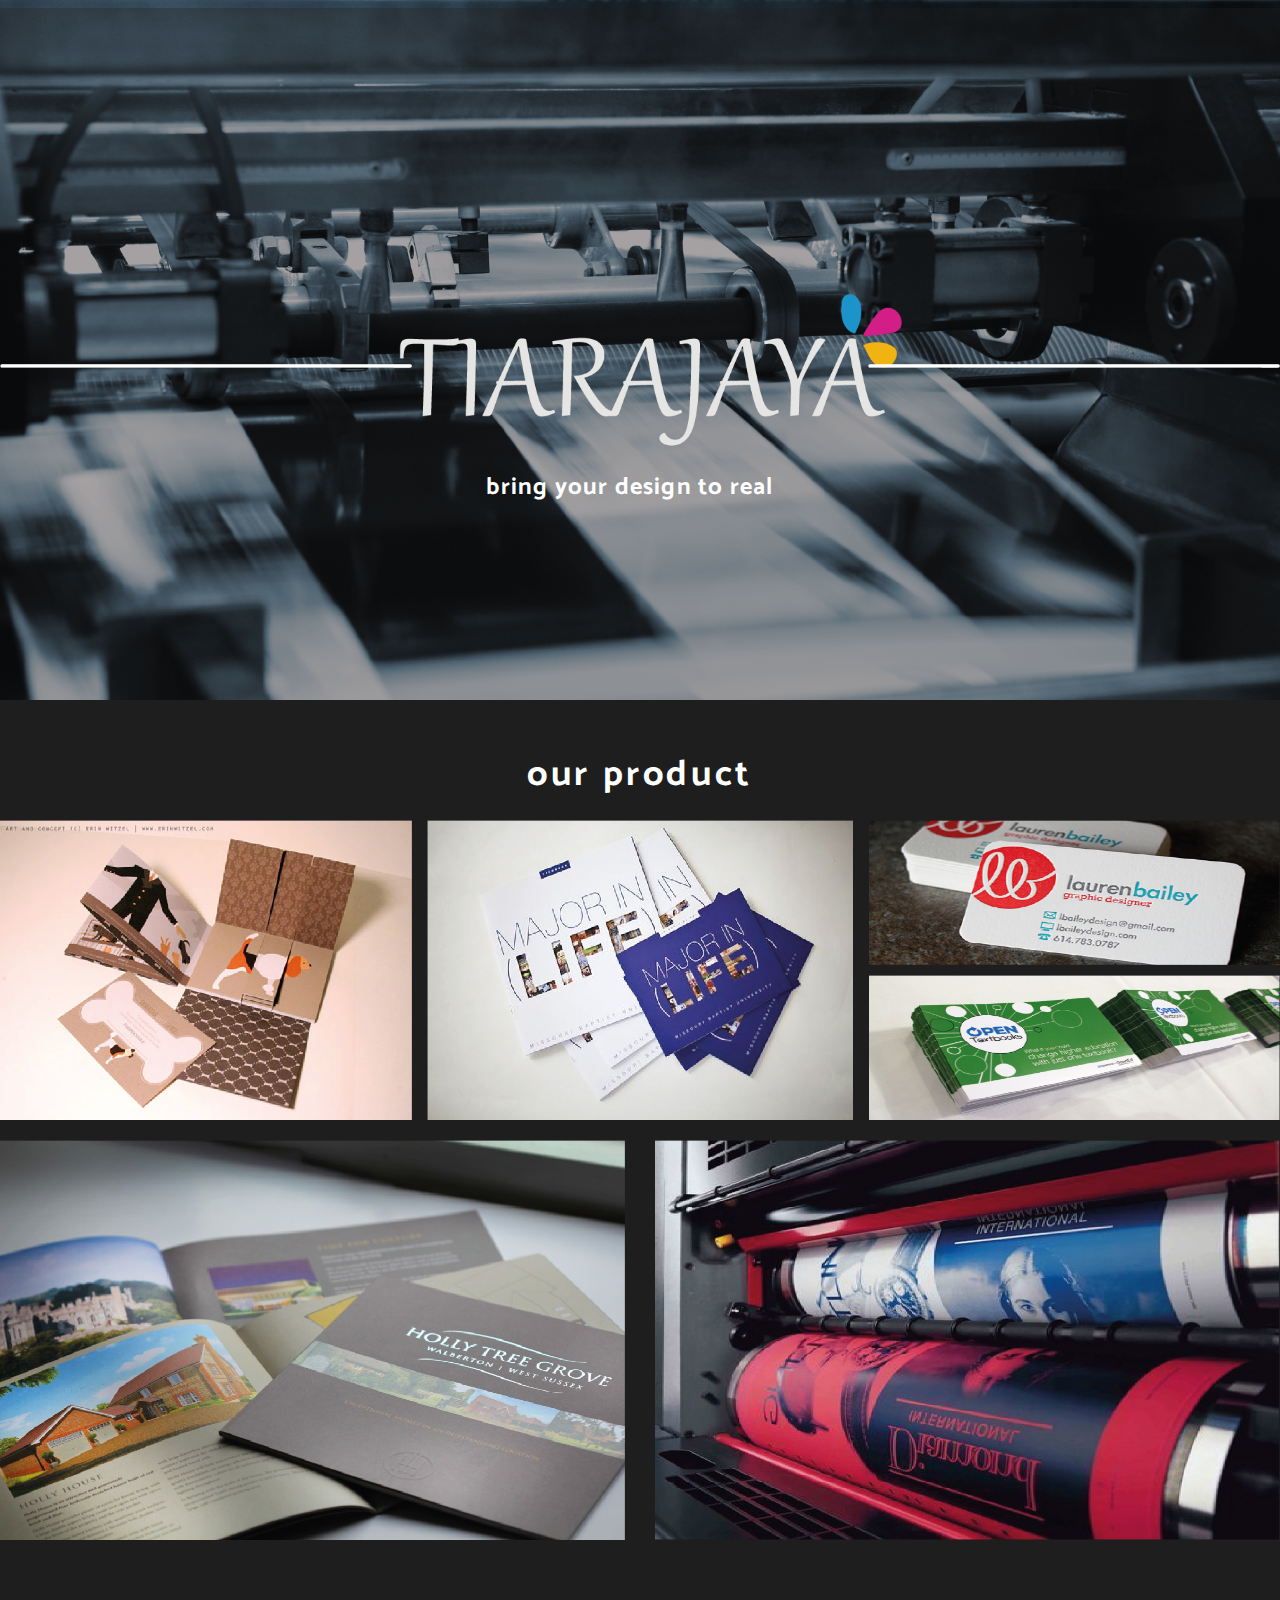
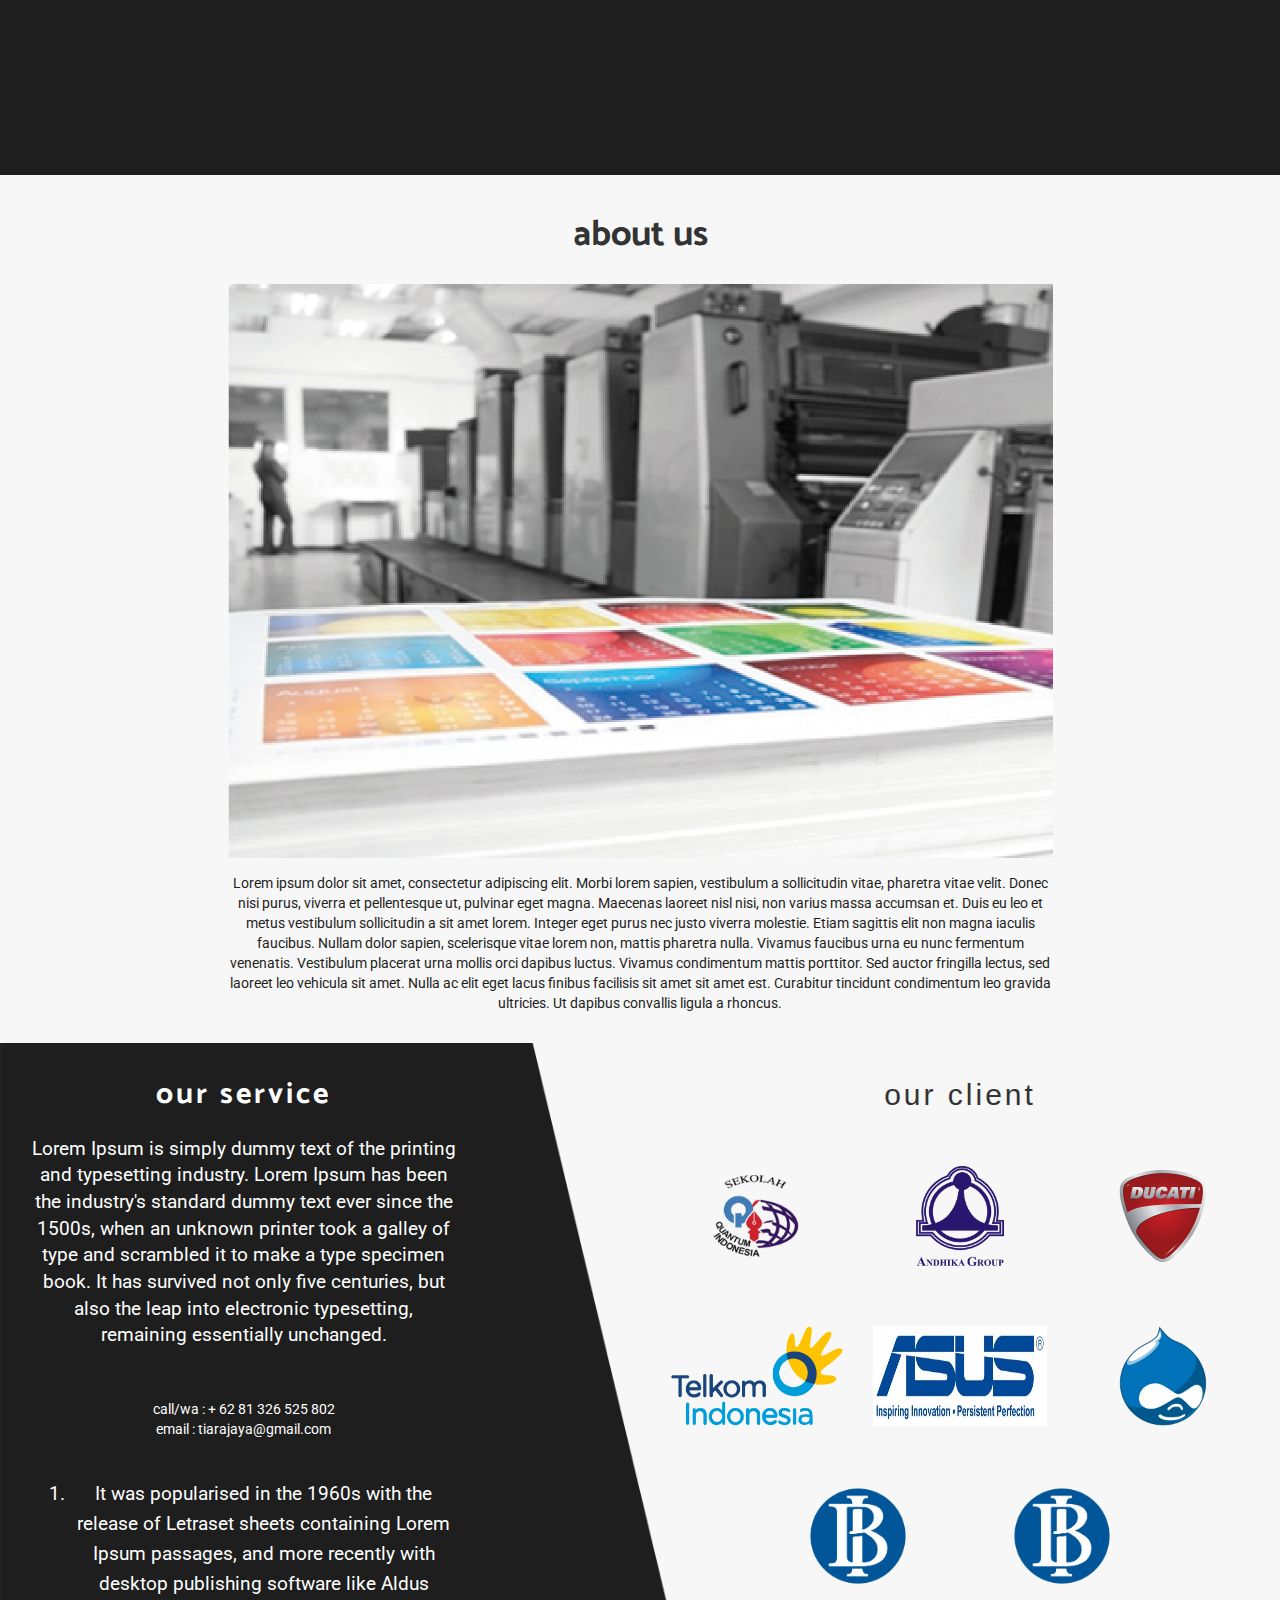
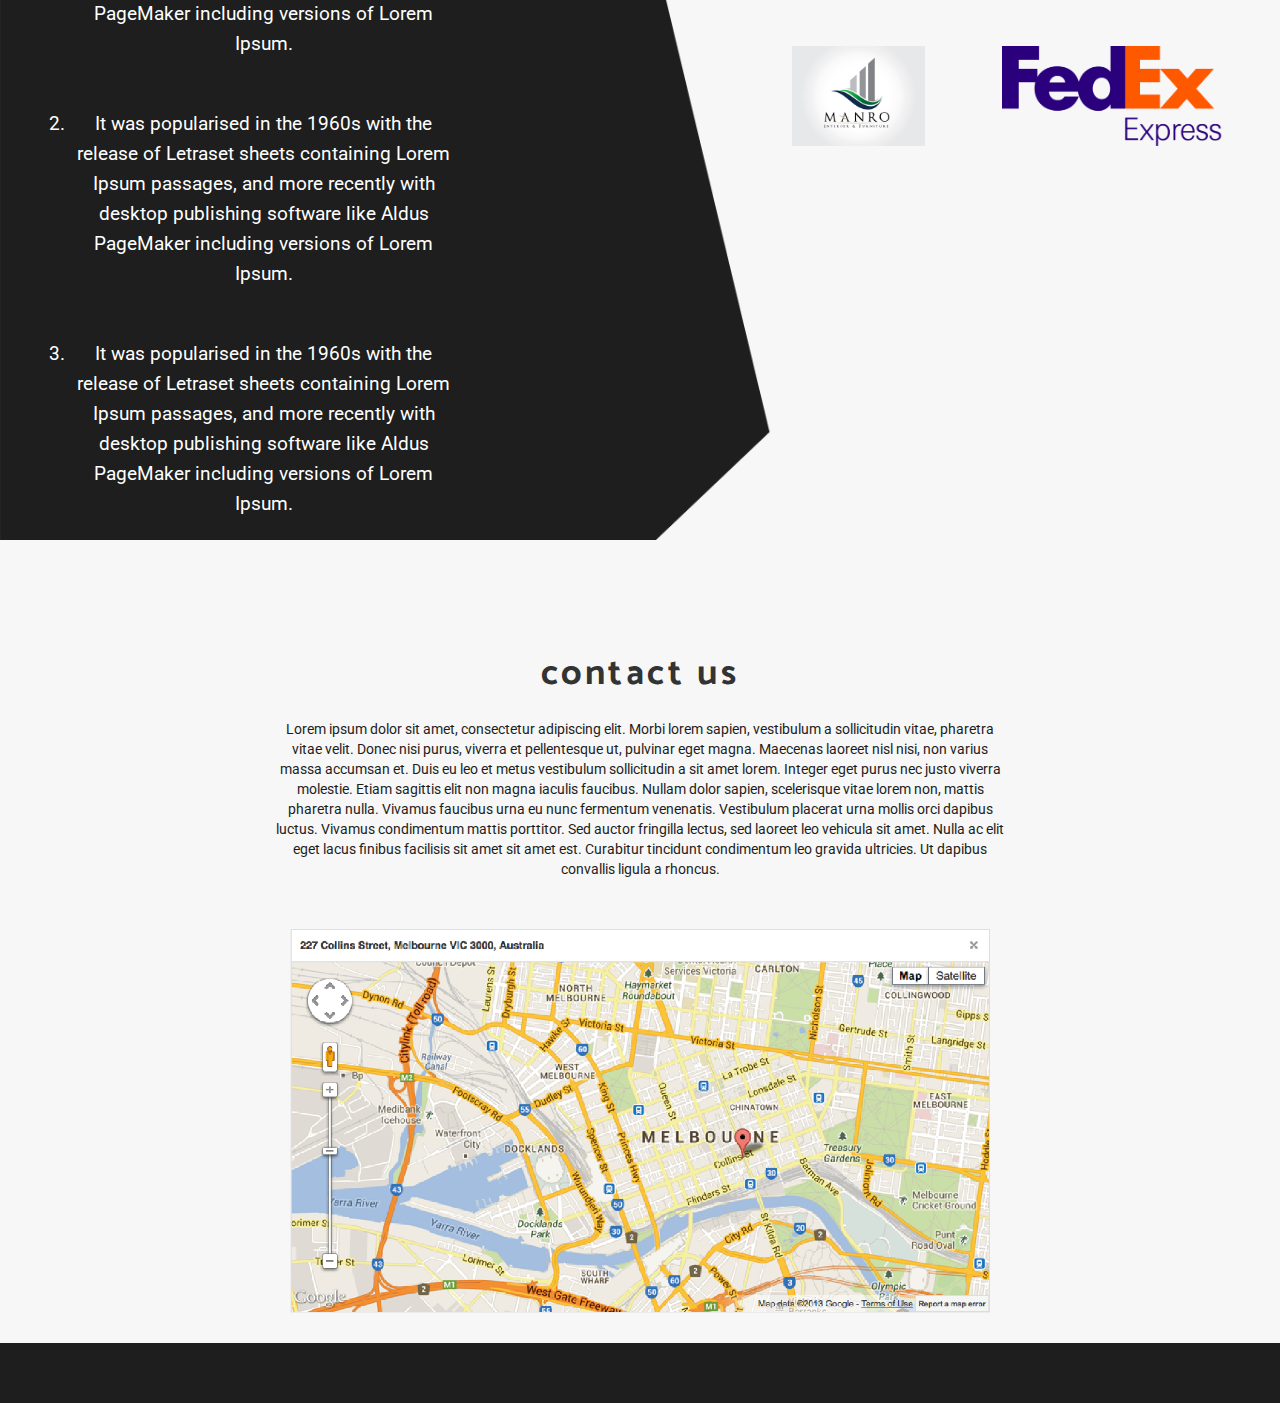
<file: index.html>
<!DOCTYPE html>
<html>
<head>
	<title></title>
	<link rel="stylesheet" type="text/css" href="css/bootstrap.min.css">
	<script type="text/javascript" src="js/jquery-3.1.0.js"></script>  
	<script type="text/javascript" src="js/bootstrap.min.js"></script>
	<link rel="stylesheet" type="text/css" href="css/customku.css">
	<link rel="stylesheet" type="text/css"
          href="https://fonts.googleapis.com/css?family=Almendra">
          <link rel="stylesheet" type="text/css"
          href="https://fonts.googleapis.com/css?family=Montserrat">
                <link rel="stylesheet" type="text/css"
          href="https://fonts.googleapis.com/css?family=Catamaran">
              <link rel="stylesheet" type="text/css"
          href="https://fonts.googleapis.com/css?family=Roboto">
</head>
<body class='container-fluid'>
	<div class='row'>
		<div class='atas col-md-12'>
			<div class='row'>
				<div class='counter container'>
					<img src="tiarajayaAset/Asset 24.png" class='imgs col-md-4 col-xs-4' id='line-left'>
					<img src="tiarajayaAset/Asset 5.png" class='tirta col-md-5 col-xs-4 imgs center-block img-responsive'>	
					<img src="tiarajayaAset/Asset 24.png" class='col-md-4 imgs col-xs-4' id='line-right'>
				</div>
				<h3 id='section-satu-tanda' class='text-center imgs CatamaranBold' style="color:#FFFFFF;">bring your design to real</h3>
			</div>
		</div>
		<div class='col-md-12 struct' style="padding-left:0px; padding-right:0px;">
			<h1 class='text-center CatamaranBold oye'>our product</h1>
			<div class='row imgcon' style="margin:0px;">
				<div class='col-md-4 col-xs-4'>
					<img src="tiarajayaAset/Asset 7.png" class='center-block col-md-12 col-xs-12'>
				</div>
				<div class='col-md-4 col-xs-4'>
					<img src="tiarajayaAset/Asset 8.png" class='center-block col-md-12 col-xs-12'>
				</div>
				<div class='col-md-4 dominic col-xs-4'>
					<img src="tiarajayaAset/Asset 9.png" class='center-block col-md-12 col-xs-12'>
					<img src="tiarajayaAset/Asset 10.png" class='center-block col-md-12 col-xs-12'>
				</div>
			</div>
			<br>
			<div class='row slide2' style="margin:0px;">
				<div class='col-md-6 col-xs-6 padding-left-null'>
					<img src="tiarajayaAset/Asset 11.png" class='img-responsive'>
				</div>
				<div class='col-md-6 col-xs-6 padding-right-null'>
					<img src="tiarajayaAset/Asset 12.png" class='img-responsive'>
				</div>
			</div>
			
		</div>
		<div class='col-md-12 col-xs-12'>
			<br>
	
			<h1 class='text-center CatamaranBold'>about us</h1>
			<br>
		
			<div class='row'>
				<div class='container co'>
					
						<img src="tiarajayaAset/Asset 13.png" class='center-block col-md-7 col-lg-9 col-xs-12' style="float:none;">
					
					<p class='text-center col-md-7 col-lg-9 center-block paragraf robotoreg' style="float:none;">
						Lorem ipsum dolor sit amet, consectetur adipiscing elit. Morbi lorem sapien, vestibulum a sollicitudin vitae, pharetra vitae velit. Donec nisi purus, viverra et pellentesque ut, pulvinar eget magna. Maecenas laoreet nisl nisi, non varius massa accumsan et. Duis eu leo et metus vestibulum sollicitudin a sit amet lorem. Integer eget purus nec justo viverra molestie. Etiam sagittis elit non magna iaculis faucibus. Nullam dolor sapien, scelerisque vitae lorem non, mattis pharetra nulla. Vivamus faucibus urna eu nunc fermentum venenatis. Vestibulum placerat urna mollis orci dapibus luctus. Vivamus condimentum mattis porttitor. Sed auctor fringilla lectus, sed laoreet leo vehicula sit amet. Nulla ac elit eget lacus finibus facilisis sit amet sit amet est. Curabitur tincidunt condimentum leo gravida ultricies. Ut dapibus convallis ligula a rhoncus.
					</p>
				</div>
			</div>
		</div>
		<div class='myback col-md-12 col-xs-12'>
			
			<div class='col-md-6 col-sm-12 col-xs-12 robotoreg'>
				<div class='service col-md-10 col-lg-9 col-xs-12' style="float:none;">
					<h2 class='text-center oye CatamaranBold'>our service</h2>
					<p class='text-center center-block'>
						Lorem Ipsum is simply dummy text of the printing and typesetting industry. Lorem Ipsum has been the industry's standard dummy text ever since the 1500s, when an unknown printer took a galley of type and scrambled it to make a type specimen book. It has survived not only five centuries, but also the leap into electronic typesetting, remaining essentially unchanged.
					</p>
					<br >
					<br>
					<div class='contacts' >
						<div class='text-center col-md-7 col-sm-9 col-xs-9 center-block' style="float:none;">call/wa : + 62 81 326 525 802</div>
						<div class='text-center col-md-7 col-sm-9 col-xs-9 center-block' style="float:none;">email : tiarajaya@gmail.com</div>
					</div>
					<br>
					<br>
					<div class='list'>
						<ul>
							<li>
								It was popularised in the 1960s with the release of Letraset sheets containing Lorem Ipsum passages, and more recently with desktop publishing software like Aldus PageMaker including versions of Lorem Ipsum.
							</li>
							<li>
								It was popularised in the 1960s with the release of Letraset sheets containing Lorem Ipsum passages, and more recently with desktop publishing software like Aldus PageMaker including versions of Lorem Ipsum.
							</li>
							<li>
								It was popularised in the 1960s with the release of Letraset sheets containing Lorem Ipsum passages, and more recently with desktop publishing software like Aldus PageMaker including versions of Lorem Ipsum.
							</li>
						</ul>
					</div>
					<br>
					<br>
				</div>
			</div>
			<div class='col-md-6 col-lg-offset-0 col-sm-5 col-xs-4'>
					<h2 class='text-center client oye hidden-xs hidden-sm'>our client</h2>
					<div class='client hidden-xs hidden-sm'>
						<div class='tigacol'>
							<div class='col-md-4 col-lg-4'>
								<img src="img/quantum.png" class='img-responsive'>
							</div>
							<div class='col-md-4 col-lg-4'>
									<img src="img/Andhika Group Logo.png" class='img-responsive'>
							</div>
							<div class='col-md-4 col-lg-4'>
									<img src="img/Dukati_non_obsolete_Logo.png" class='img-responsive'>
							</div>
						</div>
						<div class='tigacol'>
							<div class='col-md-4'>
								<img src="img/Telkom_Indonesia.png" class='img-responsive'>
							</div>
							<div class='col-md-4'>
								<img src="img/asus_logo.jpg" class='img-responsive'>
							</div>
							<div class='col-md-4'>
									<img src="img/drupal_7ec2e6fe3d015d5465a71aed221760ea_druplicon.large_1.png" class='img-responsive'>
							</div>
						</div>
						<div class='duacol'>
							<div class='col-md-4 col-md-offset-2'>
								<img src="img/Logo Bank Indonesia thok.png" class='img-responsive'>
							</div>
							<div class='col-md-4'>
								<img src="img/Logo Bank Indonesia thok.png" class='img-responsive'>
							</div>
						</div>
						<div class='duacol'>
							<div class='col-md-4 col-md-offset-2'>
									<img src="img/normal_c8b562d372.jpg" class='img-responsive'>
							</div>
							<div class='col-md-6'>
									<img src="img/2000px-FedEx_Express.svg.png" class='img-responsive'>
							</div>
						</div>
						<div class='duacol'>
							<div class='col-md-6'></div>
							<div class='col-md-6'></div>
						</div>
					</div>
			</div>

			<div class='client-offset hidden-lg hidden-md' style="background:#FFFFFF;">
					
					<div id="carousel-example-generics" class="carousel slide" data-ride="carousel">
					  <!-- Indicators -->
					  <ol>
					    <li data-target="#carousel-example-generics" data-slide-to="0" class="active"></li>
					    <li data-target="#carousel-example-generics" data-slide-to="1"></li>
					    <li data-target="#carousel-example-generics" data-slide-to="2"></li>
					  </ol>

					  <!-- Wrapper for slides -->
					  <div class="carousel-inner" role="listbox">
					    <div class="item active">
					     	<div class='tigacol'>
												<div class='col-md-4 col-xs-4 col-sm-4'>
													<img src="img/quantum.png" class='img-responsive'>
												</div>
												<div class='col-md-4 col-xs-4 col-sm-4'>
														<img src="img/Andhika Group Logo.png" class='img-responsive'>
												</div>
												<div class='col-md-4 col-xs-4 col-sm-4'>
														<img src="img/Dukati_non_obsolete_Logo.png" class='img-responsive'>
												</div>
							</div>
					    </div>
					    <div class="item">
					   					  <div class='tigacol'>
												<div class='col-md-4 col-xs-4 col-sm-4'>
													<img src="img/Telkom_Indonesia.png" class='img-responsive'>
												</div>
												<div class='col-md-4 col-xs-4 col-sm-4'>
													<img src="img/asus_logo.jpg" class='img-responsive'>
												</div>
												<div class='col-md-4 col-xs-4 col-sm-4'>
														<img src="img/drupal_7ec2e6fe3d015d5465a71aed221760ea_druplicon.large_1.png" class='img-responsive'>
												</div>
											</div>
					    </div>

					  </div>

					  <!-- Controls -->
					  <a class="left carousel-control" href="#carousel-example-generics" role="button" data-slide="prev">
					    <span class="glyphicon glyphicon-chevron-left" aria-hidden="true"></span>
					    <span class="sr-only">Previous</span>
					  </a>
					  <a class="right carousel-control" href="#carousel-example-generics" role="button" data-slide="next">
					    <span class="glyphicon glyphicon-chevron-right" aria-hidden="true"></span>
					    <span class="sr-only">Next</span>
					  </a>
					</div>

			</div>
		</div> <!--Myback-->


		<div class='contact col-md-12 col-xs-12'>
			<div class='container'>
				<div class='col-md-8 center-block' style="float:none;">
					<h1 class='text-center oye CatamaranBold contact-header'>
					contact us
					</h1>
					<p class='text-center center-block paragraf robotoreg'>
								Lorem ipsum dolor sit amet, consectetur adipiscing elit. Morbi lorem sapien, vestibulum a sollicitudin vitae, pharetra vitae velit. Donec nisi purus, viverra et pellentesque ut, pulvinar eget magna. Maecenas laoreet nisl nisi, non varius massa accumsan et. Duis eu leo et metus vestibulum sollicitudin a sit amet lorem. Integer eget purus nec justo viverra molestie. Etiam sagittis elit non magna iaculis faucibus. Nullam dolor sapien, scelerisque vitae lorem non, mattis pharetra nulla. Vivamus faucibus urna eu nunc fermentum venenatis. Vestibulum placerat urna mollis orci dapibus luctus. Vivamus condimentum mattis porttitor. Sed auctor fringilla lectus, sed laoreet leo vehicula sit amet. Nulla ac elit eget lacus finibus facilisis sit amet sit amet est. Curabitur tincidunt condimentum leo gravida ultricies. Ut dapibus convallis ligula a rhoncus.
					</p>

					<br>
					<br>
					<div class='col-md-12'>
						<img src="tiarajayaAset/Asset 16.png" class='img-responsive center-block'>
					</div>
				</div>	
				
			</div>
			
		</div>
		<div class="foot col-md-12 col-xs-12">
			
		</div>
	</div>
</body>
</html>
</file>
<file: css/customku.css>
body{
	background-color: #F7F7F7;
}
.atas{
	background:url("../tiarajayaAset/Asset 17.png");
	background-size: cover;
	height: auto;
	position: relative;
	background-repeat: no-repeat;
	max-height: 700px;
	min-height: 700px;
}
#section-satu-tanda{
	letter-spacing: 0.05em;
}
.CatamaranBold{
	font-weight: 700;
	font-family: Catamaran;
}
.CatamaranReg{
	font-weight: 400;
	font-family: Catamaran;
}
.robotoreg{
	font-weight: 400;
	font-family: Roboto;
}
.robotomed{
	font-weight: 500;
	font-family: Roboto;
}
.oye{
	padding-top: 15px;
	padding-bottom: 15px;
	letter-spacing: 0.1em;
}
.paragraf{
	color: #1D1D1B;
}
.paragraf-contactus{
	font-family: Roboto;
	font-weight: 100;
}
.imgs{
	float: none !important;
	vertical-align: middle;
	position: absolute;
}
.erfs{
	background:url("../tiarajayaAset/Asset 25.png");
	background-repeat: no-repeat;
	background-size: cover;
	height: 100px;
	width: 56% !important;
}
.tirta{
	top: 42%;
    left: 30%;
}
h3.imgs{
	top:57%;
	left:38%;
}
#line-left{
	left: 0px;
	top: 52%;
	padding-left: 0px;
}
#line-right{
	top: 52%;
	right: 0px;
	padding-right: 0px;
}
.list ul{
	list-style: decimal;
}
.list ul li{
	line-height: 30px;
	text-align: center;
	padding-bottom: 50px;
	    font-size: 1.7em;
}
.padding-left-null{
	padding-left: 0px;
}
.padding-right-null{
	padding-right: 0px;
}
.struct{
	background-color: #1D1E1D;
	color: #FFFFFF;
	padding-bottom: 235px;
	padding-top: 20px;
}
.dominic{
	min-height: 300px;
}
.dominic img{
	max-height: 145px !important;
	min-height: 125px;
}
.dominic img:nth-child(1){
	margin-bottom:10px;
}
.imgcon img{
	max-height: 258px;
	overflow: hidden;
	padding: 0px !important;
}
.imgcon div:nth-child(1) img,.imgcon div:nth-child(2) img{
	min-height: 300px;
}
.imgcon div:nth-child(1){
	padding-left: 0px;
}
.imgcon div:nth-child(3){
	padding-right: 0px;
}
.imgcon div:nth-child(2){
	padding: 0px;
}
.slide2 img{
	max-height: 400px;
	min-height: 400px;
	width: 100%;
}
.co p{
	margin-top: 15px;
	margin-bottom: 30px;
}
.service p{
	font-size: 14pt;
}
.myback{
	background:url("../tiarajayaAset/Asset 15.png");
	background-size: contain;
	background-repeat: no-repeat;
	position: relative;
	padding: 0px;
}
.myback .service{
	color: #FFFFFF;
}
.contact{
	padding-bottom: 30px;
}
.foot{
	background-color: #1D1E1D;
	padding: 30px 0px;
}
@media(min-width: 1025px){
	#section-satu-tanda{
		top: 65% !important;
	}
	.list ul li{
		font-size: 14pt;
	}
}
@media(min-width: 992px) and (max-width: 1024px){
	.service p {
   		 font-size: 12pt !important;
	}
	.list ul li {
    	line-height: 21px !important;
	}
}

@media (min-width: 768px) and (max-width: 991px) {
	.struct{
		    padding-bottom: 50px !important;
	}
	.tirta{
		top: 45% !important;
	}
	.myback{
		background: #272822;
	}
	.service p {
		    font-size: 1.7em !important;
	}

	h3.imgs{
		left: 38% !important;
	}
	.counter>img:nth-child(2){
		left: 35% !important;
	}
	.imgcon img{
		min-height: 300px;
	}
	.dominic img{
		min-height: 140px !important;
	}

	.slide2 img {
		min-height: 385px;
	}
	.list ul{
		font-size: 0.9em;
		margin-bottom: 50px;
	}

	.container {
    	width: 100% !important;
	}
	.contact div{
		font-size:16px;
	}
	.contacts{
		margin-top: 15px;
	}
	.contacts div{
		font-size: 2.5em;
	}
}
@media (max-width: 767px) {
	.myback{
		background: #272822;
	}

	.contacts div{
		font-size: 3.4em;
	}
	.contact div{
		font-size: 16px;
	}
	.service p {
		    font-size: 2.5em !important;
	}
	.imgcon img{
		min-height: 300px;
	}
	h3.imgs{
		left: 37% !important;
	}
	.counter>img:nth-child(2){
		left: 35% !important;
	}

	.dominic img{
		min-height: 150px !important;
	}

	.slide2 img {
		min-height: 349px;
	}
	.list ul{
		padding: 0px !important;
		font-size: 1.4em;
	}
}

.client div img{
	max-height: 100px !important;
	min-height: 100px;
	display: block;
	margin: 30px auto;
}
.client-offset{
	position: absolute;
	bottom: 0px;
	height: auto;
	width: 100%;
	left: 0px;
}
#carousel-example-generics .item img{
	max-height: 100px;
	display: block;
	margin: auto;
}
#carousel-example-generics ol li{
	list-style: none;
}
</file>
